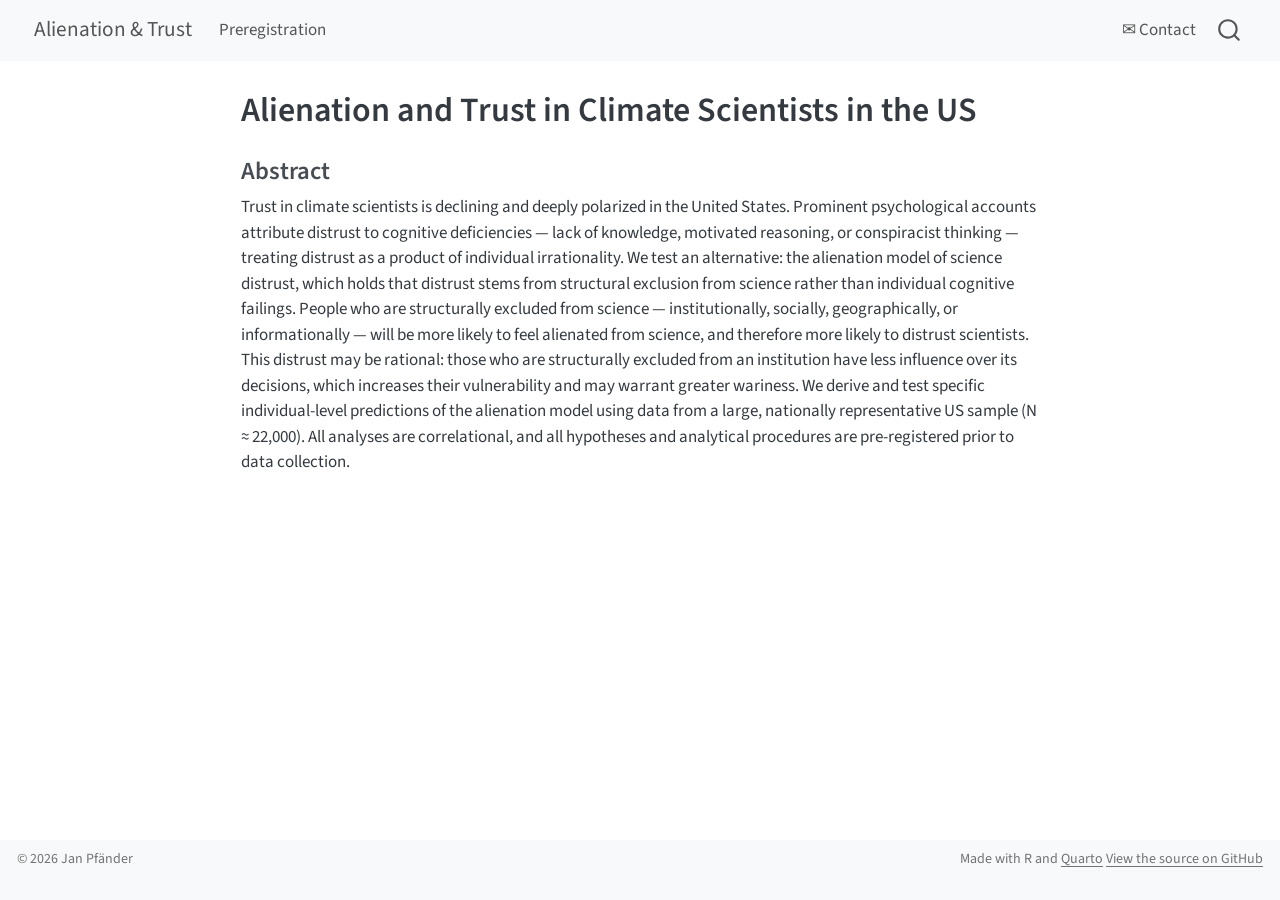
<file: docs/index.html>
<!DOCTYPE html>
<html xmlns="http://www.w3.org/1999/xhtml" lang="en" xml:lang="en"><head>

<meta charset="utf-8">
<meta name="generator" content="quarto-1.8.24">

<meta name="viewport" content="width=device-width, initial-scale=1.0, user-scalable=yes">


<title>Alienation and Trust in Climate Scientists in the US – Alienation &amp; Trust</title>
<style>
code{white-space: pre-wrap;}
span.smallcaps{font-variant: small-caps;}
div.columns{display: flex; gap: min(4vw, 1.5em);}
div.column{flex: auto; overflow-x: auto;}
div.hanging-indent{margin-left: 1.5em; text-indent: -1.5em;}
ul.task-list{list-style: none;}
ul.task-list li input[type="checkbox"] {
  width: 0.8em;
  margin: 0 0.8em 0.2em -1em; /* quarto-specific, see https://github.com/quarto-dev/quarto-cli/issues/4556 */ 
  vertical-align: middle;
}
</style>


<script src="site_libs/quarto-nav/quarto-nav.js"></script>
<script src="site_libs/quarto-nav/headroom.min.js"></script>
<script src="site_libs/clipboard/clipboard.min.js"></script>
<script src="site_libs/quarto-search/autocomplete.umd.js"></script>
<script src="site_libs/quarto-search/fuse.min.js"></script>
<script src="site_libs/quarto-search/quarto-search.js"></script>
<meta name="quarto:offset" content="./">
<script src="site_libs/quarto-html/quarto.js" type="module"></script>
<script src="site_libs/quarto-html/tabsets/tabsets.js" type="module"></script>
<script src="site_libs/quarto-html/axe/axe-check.js" type="module"></script>
<script src="site_libs/quarto-html/popper.min.js"></script>
<script src="site_libs/quarto-html/tippy.umd.min.js"></script>
<script src="site_libs/quarto-html/anchor.min.js"></script>
<link href="site_libs/quarto-html/tippy.css" rel="stylesheet">
<link href="site_libs/quarto-html/quarto-syntax-highlighting-dc55a5b9e770e841cd82e46aadbfb9b0.css" rel="stylesheet" id="quarto-text-highlighting-styles">
<script src="site_libs/bootstrap/bootstrap.min.js"></script>
<link href="site_libs/bootstrap/bootstrap-icons.css" rel="stylesheet">
<link href="site_libs/bootstrap/bootstrap-91903e51b979062d4d184304d30a9be9.min.css" rel="stylesheet" append-hash="true" id="quarto-bootstrap" data-mode="light">
<script id="quarto-search-options" type="application/json">{
  "location": "navbar",
  "copy-button": false,
  "collapse-after": 3,
  "panel-placement": "end",
  "type": "overlay",
  "limit": 50,
  "keyboard-shortcut": [
    "f",
    "/",
    "s"
  ],
  "show-item-context": false,
  "language": {
    "search-no-results-text": "No results",
    "search-matching-documents-text": "matching documents",
    "search-copy-link-title": "Copy link to search",
    "search-hide-matches-text": "Hide additional matches",
    "search-more-match-text": "more match in this document",
    "search-more-matches-text": "more matches in this document",
    "search-clear-button-title": "Clear",
    "search-text-placeholder": "",
    "search-detached-cancel-button-title": "Cancel",
    "search-submit-button-title": "Submit",
    "search-label": "Search"
  }
}</script>


<link rel="stylesheet" href="styles.css">
</head>

<body class="nav-fixed fullcontent quarto-light">

<div id="quarto-search-results"></div>
  <header id="quarto-header" class="headroom fixed-top">
    <nav class="navbar navbar-expand-lg " data-bs-theme="dark">
      <div class="navbar-container container-fluid">
      <div class="navbar-brand-container mx-auto">
    <a href="./index.html" class="navbar-brand navbar-brand-logo">
    </a>
    <a class="navbar-brand" href="./index.html">
    <span class="navbar-title">Alienation &amp; Trust</span>
    </a>
  </div>
            <div id="quarto-search" class="" title="Search"></div>
          <button class="navbar-toggler" type="button" data-bs-toggle="collapse" data-bs-target="#navbarCollapse" aria-controls="navbarCollapse" role="menu" aria-expanded="false" aria-label="Toggle navigation" onclick="if (window.quartoToggleHeadroom) { window.quartoToggleHeadroom(); }">
  <span class="navbar-toggler-icon"></span>
</button>
          <div class="collapse navbar-collapse" id="navbarCollapse">
            <ul class="navbar-nav navbar-nav-scroll me-auto">
  <li class="nav-item">
    <a class="nav-link" href="./preregistration/preregistration.html"> 
<span class="menu-text">Preregistration</span></a>
  </li>  
</ul>
            <ul class="navbar-nav navbar-nav-scroll ms-auto">
  <li class="nav-item">
    <a class="nav-link" href="mailto:janlukas.pfaender@gmail.com"> 
<span class="menu-text">✉ Contact</span></a>
  </li>  
</ul>
          </div> <!-- /navcollapse -->
            <div class="quarto-navbar-tools">
</div>
      </div> <!-- /container-fluid -->
    </nav>
</header>
<!-- content -->
<div id="quarto-content" class="quarto-container page-columns page-rows-contents page-layout-article page-navbar">
<!-- sidebar -->
<!-- margin-sidebar -->
    
<!-- main -->
<main class="content" id="quarto-document-content">

<header id="title-block-header" class="quarto-title-block default">
<div class="quarto-title">
<h1 class="title">Alienation and Trust in Climate Scientists in the US</h1>
</div>



<div class="quarto-title-meta">

    
  
    
  </div>
  


</header>


<section id="abstract" class="level3">
<h3 class="anchored" data-anchor-id="abstract">Abstract</h3>
<p>Trust in climate scientists is declining and deeply polarized in the United States. Prominent psychological accounts attribute distrust to cognitive deficiencies — lack of knowledge, motivated reasoning, or conspiracist thinking — treating distrust as a product of individual irrationality. We test an alternative: the alienation model of science distrust, which holds that distrust stems from structural exclusion from science rather than individual cognitive failings. People who are structurally excluded from science — institutionally, socially, geographically, or informationally — will be more likely to feel alienated from science, and therefore more likely to distrust scientists. This distrust may be rational: those who are structurally excluded from an institution have less influence over its decisions, which increases their vulnerability and may warrant greater wariness. We derive and test specific individual-level predictions of the alienation model using data from a large, nationally representative US sample (N ≈ 22,000). All analyses are correlational, and all hypotheses and analytical procedures are pre-registered prior to data collection.</p>


</section>

</main> <!-- /main -->
<script id="quarto-html-after-body" type="application/javascript">
  window.document.addEventListener("DOMContentLoaded", function (event) {
    const icon = "";
    const anchorJS = new window.AnchorJS();
    anchorJS.options = {
      placement: 'right',
      icon: icon
    };
    anchorJS.add('.anchored');
    const isCodeAnnotation = (el) => {
      for (const clz of el.classList) {
        if (clz.startsWith('code-annotation-')) {                     
          return true;
        }
      }
      return false;
    }
    const onCopySuccess = function(e) {
      // button target
      const button = e.trigger;
      // don't keep focus
      button.blur();
      // flash "checked"
      button.classList.add('code-copy-button-checked');
      var currentTitle = button.getAttribute("title");
      button.setAttribute("title", "Copied!");
      let tooltip;
      if (window.bootstrap) {
        button.setAttribute("data-bs-toggle", "tooltip");
        button.setAttribute("data-bs-placement", "left");
        button.setAttribute("data-bs-title", "Copied!");
        tooltip = new bootstrap.Tooltip(button, 
          { trigger: "manual", 
            customClass: "code-copy-button-tooltip",
            offset: [0, -8]});
        tooltip.show();    
      }
      setTimeout(function() {
        if (tooltip) {
          tooltip.hide();
          button.removeAttribute("data-bs-title");
          button.removeAttribute("data-bs-toggle");
          button.removeAttribute("data-bs-placement");
        }
        button.setAttribute("title", currentTitle);
        button.classList.remove('code-copy-button-checked');
      }, 1000);
      // clear code selection
      e.clearSelection();
    }
    const getTextToCopy = function(trigger) {
      const outerScaffold = trigger.parentElement.cloneNode(true);
      const codeEl = outerScaffold.querySelector('code');
      for (const childEl of codeEl.children) {
        if (isCodeAnnotation(childEl)) {
          childEl.remove();
        }
      }
      return codeEl.innerText;
    }
    const clipboard = new window.ClipboardJS('.code-copy-button:not([data-in-quarto-modal])', {
      text: getTextToCopy
    });
    clipboard.on('success', onCopySuccess);
    if (window.document.getElementById('quarto-embedded-source-code-modal')) {
      const clipboardModal = new window.ClipboardJS('.code-copy-button[data-in-quarto-modal]', {
        text: getTextToCopy,
        container: window.document.getElementById('quarto-embedded-source-code-modal')
      });
      clipboardModal.on('success', onCopySuccess);
    }
      var localhostRegex = new RegExp(/^(?:http|https):\/\/localhost\:?[0-9]*\//);
      var mailtoRegex = new RegExp(/^mailto:/);
        var filterRegex = new RegExp("https:\/\/janpfander\.github\.io\/alienation_trust\/");
      var isInternal = (href) => {
          return filterRegex.test(href) || localhostRegex.test(href) || mailtoRegex.test(href);
      }
      // Inspect non-navigation links and adorn them if external
     var links = window.document.querySelectorAll('a[href]:not(.nav-link):not(.navbar-brand):not(.toc-action):not(.sidebar-link):not(.sidebar-item-toggle):not(.pagination-link):not(.no-external):not([aria-hidden]):not(.dropdown-item):not(.quarto-navigation-tool):not(.about-link)');
      for (var i=0; i<links.length; i++) {
        const link = links[i];
        if (!isInternal(link.href)) {
          // undo the damage that might have been done by quarto-nav.js in the case of
          // links that we want to consider external
          if (link.dataset.originalHref !== undefined) {
            link.href = link.dataset.originalHref;
          }
            // target, if specified
            link.setAttribute("target", "_blank");
            if (link.getAttribute("rel") === null) {
              link.setAttribute("rel", "noopener");
            }
        }
      }
    function tippyHover(el, contentFn, onTriggerFn, onUntriggerFn) {
      const config = {
        allowHTML: true,
        maxWidth: 500,
        delay: 100,
        arrow: false,
        appendTo: function(el) {
            return el.parentElement;
        },
        interactive: true,
        interactiveBorder: 10,
        theme: 'quarto',
        placement: 'bottom-start',
      };
      if (contentFn) {
        config.content = contentFn;
      }
      if (onTriggerFn) {
        config.onTrigger = onTriggerFn;
      }
      if (onUntriggerFn) {
        config.onUntrigger = onUntriggerFn;
      }
      window.tippy(el, config); 
    }
    const noterefs = window.document.querySelectorAll('a[role="doc-noteref"]');
    for (var i=0; i<noterefs.length; i++) {
      const ref = noterefs[i];
      tippyHover(ref, function() {
        // use id or data attribute instead here
        let href = ref.getAttribute('data-footnote-href') || ref.getAttribute('href');
        try { href = new URL(href).hash; } catch {}
        const id = href.replace(/^#\/?/, "");
        const note = window.document.getElementById(id);
        if (note) {
          return note.innerHTML;
        } else {
          return "";
        }
      });
    }
    const xrefs = window.document.querySelectorAll('a.quarto-xref');
    const processXRef = (id, note) => {
      // Strip column container classes
      const stripColumnClz = (el) => {
        el.classList.remove("page-full", "page-columns");
        if (el.children) {
          for (const child of el.children) {
            stripColumnClz(child);
          }
        }
      }
      stripColumnClz(note)
      if (id === null || id.startsWith('sec-')) {
        // Special case sections, only their first couple elements
        const container = document.createElement("div");
        if (note.children && note.children.length > 2) {
          container.appendChild(note.children[0].cloneNode(true));
          for (let i = 1; i < note.children.length; i++) {
            const child = note.children[i];
            if (child.tagName === "P" && child.innerText === "") {
              continue;
            } else {
              container.appendChild(child.cloneNode(true));
              break;
            }
          }
          if (window.Quarto?.typesetMath) {
            window.Quarto.typesetMath(container);
          }
          return container.innerHTML
        } else {
          if (window.Quarto?.typesetMath) {
            window.Quarto.typesetMath(note);
          }
          return note.innerHTML;
        }
      } else {
        // Remove any anchor links if they are present
        const anchorLink = note.querySelector('a.anchorjs-link');
        if (anchorLink) {
          anchorLink.remove();
        }
        if (window.Quarto?.typesetMath) {
          window.Quarto.typesetMath(note);
        }
        if (note.classList.contains("callout")) {
          return note.outerHTML;
        } else {
          return note.innerHTML;
        }
      }
    }
    for (var i=0; i<xrefs.length; i++) {
      const xref = xrefs[i];
      tippyHover(xref, undefined, function(instance) {
        instance.disable();
        let url = xref.getAttribute('href');
        let hash = undefined; 
        if (url.startsWith('#')) {
          hash = url;
        } else {
          try { hash = new URL(url).hash; } catch {}
        }
        if (hash) {
          const id = hash.replace(/^#\/?/, "");
          const note = window.document.getElementById(id);
          if (note !== null) {
            try {
              const html = processXRef(id, note.cloneNode(true));
              instance.setContent(html);
            } finally {
              instance.enable();
              instance.show();
            }
          } else {
            // See if we can fetch this
            fetch(url.split('#')[0])
            .then(res => res.text())
            .then(html => {
              const parser = new DOMParser();
              const htmlDoc = parser.parseFromString(html, "text/html");
              const note = htmlDoc.getElementById(id);
              if (note !== null) {
                const html = processXRef(id, note);
                instance.setContent(html);
              } 
            }).finally(() => {
              instance.enable();
              instance.show();
            });
          }
        } else {
          // See if we can fetch a full url (with no hash to target)
          // This is a special case and we should probably do some content thinning / targeting
          fetch(url)
          .then(res => res.text())
          .then(html => {
            const parser = new DOMParser();
            const htmlDoc = parser.parseFromString(html, "text/html");
            const note = htmlDoc.querySelector('main.content');
            if (note !== null) {
              // This should only happen for chapter cross references
              // (since there is no id in the URL)
              // remove the first header
              if (note.children.length > 0 && note.children[0].tagName === "HEADER") {
                note.children[0].remove();
              }
              const html = processXRef(null, note);
              instance.setContent(html);
            } 
          }).finally(() => {
            instance.enable();
            instance.show();
          });
        }
      }, function(instance) {
      });
    }
        let selectedAnnoteEl;
        const selectorForAnnotation = ( cell, annotation) => {
          let cellAttr = 'data-code-cell="' + cell + '"';
          let lineAttr = 'data-code-annotation="' +  annotation + '"';
          const selector = 'span[' + cellAttr + '][' + lineAttr + ']';
          return selector;
        }
        const selectCodeLines = (annoteEl) => {
          const doc = window.document;
          const targetCell = annoteEl.getAttribute("data-target-cell");
          const targetAnnotation = annoteEl.getAttribute("data-target-annotation");
          const annoteSpan = window.document.querySelector(selectorForAnnotation(targetCell, targetAnnotation));
          const lines = annoteSpan.getAttribute("data-code-lines").split(",");
          const lineIds = lines.map((line) => {
            return targetCell + "-" + line;
          })
          let top = null;
          let height = null;
          let parent = null;
          if (lineIds.length > 0) {
              //compute the position of the single el (top and bottom and make a div)
              const el = window.document.getElementById(lineIds[0]);
              top = el.offsetTop;
              height = el.offsetHeight;
              parent = el.parentElement.parentElement;
            if (lineIds.length > 1) {
              const lastEl = window.document.getElementById(lineIds[lineIds.length - 1]);
              const bottom = lastEl.offsetTop + lastEl.offsetHeight;
              height = bottom - top;
            }
            if (top !== null && height !== null && parent !== null) {
              // cook up a div (if necessary) and position it 
              let div = window.document.getElementById("code-annotation-line-highlight");
              if (div === null) {
                div = window.document.createElement("div");
                div.setAttribute("id", "code-annotation-line-highlight");
                div.style.position = 'absolute';
                parent.appendChild(div);
              }
              div.style.top = top - 2 + "px";
              div.style.height = height + 4 + "px";
              div.style.left = 0;
              let gutterDiv = window.document.getElementById("code-annotation-line-highlight-gutter");
              if (gutterDiv === null) {
                gutterDiv = window.document.createElement("div");
                gutterDiv.setAttribute("id", "code-annotation-line-highlight-gutter");
                gutterDiv.style.position = 'absolute';
                const codeCell = window.document.getElementById(targetCell);
                const gutter = codeCell.querySelector('.code-annotation-gutter');
                gutter.appendChild(gutterDiv);
              }
              gutterDiv.style.top = top - 2 + "px";
              gutterDiv.style.height = height + 4 + "px";
            }
            selectedAnnoteEl = annoteEl;
          }
        };
        const unselectCodeLines = () => {
          const elementsIds = ["code-annotation-line-highlight", "code-annotation-line-highlight-gutter"];
          elementsIds.forEach((elId) => {
            const div = window.document.getElementById(elId);
            if (div) {
              div.remove();
            }
          });
          selectedAnnoteEl = undefined;
        };
          // Handle positioning of the toggle
      window.addEventListener(
        "resize",
        throttle(() => {
          elRect = undefined;
          if (selectedAnnoteEl) {
            selectCodeLines(selectedAnnoteEl);
          }
        }, 10)
      );
      function throttle(fn, ms) {
      let throttle = false;
      let timer;
        return (...args) => {
          if(!throttle) { // first call gets through
              fn.apply(this, args);
              throttle = true;
          } else { // all the others get throttled
              if(timer) clearTimeout(timer); // cancel #2
              timer = setTimeout(() => {
                fn.apply(this, args);
                timer = throttle = false;
              }, ms);
          }
        };
      }
        // Attach click handler to the DT
        const annoteDls = window.document.querySelectorAll('dt[data-target-cell]');
        for (const annoteDlNode of annoteDls) {
          annoteDlNode.addEventListener('click', (event) => {
            const clickedEl = event.target;
            if (clickedEl !== selectedAnnoteEl) {
              unselectCodeLines();
              const activeEl = window.document.querySelector('dt[data-target-cell].code-annotation-active');
              if (activeEl) {
                activeEl.classList.remove('code-annotation-active');
              }
              selectCodeLines(clickedEl);
              clickedEl.classList.add('code-annotation-active');
            } else {
              // Unselect the line
              unselectCodeLines();
              clickedEl.classList.remove('code-annotation-active');
            }
          });
        }
    const findCites = (el) => {
      const parentEl = el.parentElement;
      if (parentEl) {
        const cites = parentEl.dataset.cites;
        if (cites) {
          return {
            el,
            cites: cites.split(' ')
          };
        } else {
          return findCites(el.parentElement)
        }
      } else {
        return undefined;
      }
    };
    var bibliorefs = window.document.querySelectorAll('a[role="doc-biblioref"]');
    for (var i=0; i<bibliorefs.length; i++) {
      const ref = bibliorefs[i];
      const citeInfo = findCites(ref);
      if (citeInfo) {
        tippyHover(citeInfo.el, function() {
          var popup = window.document.createElement('div');
          citeInfo.cites.forEach(function(cite) {
            var citeDiv = window.document.createElement('div');
            citeDiv.classList.add('hanging-indent');
            citeDiv.classList.add('csl-entry');
            var biblioDiv = window.document.getElementById('ref-' + cite);
            if (biblioDiv) {
              citeDiv.innerHTML = biblioDiv.innerHTML;
            }
            popup.appendChild(citeDiv);
          });
          return popup.innerHTML;
        });
      }
    }
  });
  </script>
</div> <!-- /content -->
<footer class="footer">
  <div class="nav-footer">
    <div class="nav-footer-left">
<p><span class="faux-block">© 2026 Jan Pfänder</span></p>
</div>   
    <div class="nav-footer-center">
      &nbsp;
    </div>
    <div class="nav-footer-right">
<p><span class="faux-block">Made with R and <a href="https://quarto.org/">Quarto</a></span> <span class="faux-block"><a href="https://github.com/janpfander/alienation_trust/tree/main">View the source on GitHub</a></span></p>
</div>
  </div>
</footer>




</body></html>
</file>
<file: docs/site_libs/quarto-html/tippy.css>
.tippy-box[data-animation=fade][data-state=hidden]{opacity:0}[data-tippy-root]{max-width:calc(100vw - 10px)}.tippy-box{position:relative;background-color:#333;color:#fff;border-radius:4px;font-size:14px;line-height:1.4;white-space:normal;outline:0;transition-property:transform,visibility,opacity}.tippy-box[data-placement^=top]>.tippy-arrow{bottom:0}.tippy-box[data-placement^=top]>.tippy-arrow:before{bottom:-7px;left:0;border-width:8px 8px 0;border-top-color:initial;transform-origin:center top}.tippy-box[data-placement^=bottom]>.tippy-arrow{top:0}.tippy-box[data-placement^=bottom]>.tippy-arrow:before{top:-7px;left:0;border-width:0 8px 8px;border-bottom-color:initial;transform-origin:center bottom}.tippy-box[data-placement^=left]>.tippy-arrow{right:0}.tippy-box[data-placement^=left]>.tippy-arrow:before{border-width:8px 0 8px 8px;border-left-color:initial;right:-7px;transform-origin:center left}.tippy-box[data-placement^=right]>.tippy-arrow{left:0}.tippy-box[data-placement^=right]>.tippy-arrow:before{left:-7px;border-width:8px 8px 8px 0;border-right-color:initial;transform-origin:center right}.tippy-box[data-inertia][data-state=visible]{transition-timing-function:cubic-bezier(.54,1.5,.38,1.11)}.tippy-arrow{width:16px;height:16px;color:#333}.tippy-arrow:before{content:"";position:absolute;border-color:transparent;border-style:solid}.tippy-content{position:relative;padding:5px 9px;z-index:1}
</file>
<file: docs/site_libs/quarto-html/quarto-syntax-highlighting-dc55a5b9e770e841cd82e46aadbfb9b0.css>
/* quarto syntax highlight colors */
:root {
  --quarto-hl-ot-color: #003B4F;
  --quarto-hl-at-color: #657422;
  --quarto-hl-ss-color: #20794D;
  --quarto-hl-an-color: #5E5E5E;
  --quarto-hl-fu-color: #4758AB;
  --quarto-hl-st-color: #20794D;
  --quarto-hl-cf-color: #003B4F;
  --quarto-hl-op-color: #5E5E5E;
  --quarto-hl-er-color: #AD0000;
  --quarto-hl-bn-color: #AD0000;
  --quarto-hl-al-color: #AD0000;
  --quarto-hl-va-color: #111111;
  --quarto-hl-bu-color: inherit;
  --quarto-hl-ex-color: inherit;
  --quarto-hl-pp-color: #AD0000;
  --quarto-hl-in-color: #5E5E5E;
  --quarto-hl-vs-color: #20794D;
  --quarto-hl-wa-color: #5E5E5E;
  --quarto-hl-do-color: #5E5E5E;
  --quarto-hl-im-color: #00769E;
  --quarto-hl-ch-color: #20794D;
  --quarto-hl-dt-color: #AD0000;
  --quarto-hl-fl-color: #AD0000;
  --quarto-hl-co-color: #5E5E5E;
  --quarto-hl-cv-color: #5E5E5E;
  --quarto-hl-cn-color: #8f5902;
  --quarto-hl-sc-color: #5E5E5E;
  --quarto-hl-dv-color: #AD0000;
  --quarto-hl-kw-color: #003B4F;
}

/* other quarto variables */
:root {
  --quarto-font-monospace: SFMono-Regular, Menlo, Monaco, Consolas, "Liberation Mono", "Courier New", monospace;
}

/* syntax highlight based on Pandoc's rules */
pre > code.sourceCode > span {
  color: #003B4F;
}

code.sourceCode > span {
  color: #003B4F;
}

div.sourceCode,
div.sourceCode pre.sourceCode {
  color: #003B4F;
}

/* Normal */
code span {
  color: #003B4F;
}

/* Alert */
code span.al {
  color: #AD0000;
  font-style: inherit;
}

/* Annotation */
code span.an {
  color: #5E5E5E;
  font-style: inherit;
}

/* Attribute */
code span.at {
  color: #657422;
  font-style: inherit;
}

/* BaseN */
code span.bn {
  color: #AD0000;
  font-style: inherit;
}

/* BuiltIn */
code span.bu {
  font-style: inherit;
}

/* ControlFlow */
code span.cf {
  color: #003B4F;
  font-weight: bold;
  font-style: inherit;
}

/* Char */
code span.ch {
  color: #20794D;
  font-style: inherit;
}

/* Constant */
code span.cn {
  color: #8f5902;
  font-style: inherit;
}

/* Comment */
code span.co {
  color: #5E5E5E;
  font-style: inherit;
}

/* CommentVar */
code span.cv {
  color: #5E5E5E;
  font-style: italic;
}

/* Documentation */
code span.do {
  color: #5E5E5E;
  font-style: italic;
}

/* DataType */
code span.dt {
  color: #AD0000;
  font-style: inherit;
}

/* DecVal */
code span.dv {
  color: #AD0000;
  font-style: inherit;
}

/* Error */
code span.er {
  color: #AD0000;
  font-style: inherit;
}

/* Extension */
code span.ex {
  font-style: inherit;
}

/* Float */
code span.fl {
  color: #AD0000;
  font-style: inherit;
}

/* Function */
code span.fu {
  color: #4758AB;
  font-style: inherit;
}

/* Import */
code span.im {
  color: #00769E;
  font-style: inherit;
}

/* Information */
code span.in {
  color: #5E5E5E;
  font-style: inherit;
}

/* Keyword */
code span.kw {
  color: #003B4F;
  font-weight: bold;
  font-style: inherit;
}

/* Operator */
code span.op {
  color: #5E5E5E;
  font-style: inherit;
}

/* Other */
code span.ot {
  color: #003B4F;
  font-style: inherit;
}

/* Preprocessor */
code span.pp {
  color: #AD0000;
  font-style: inherit;
}

/* SpecialChar */
code span.sc {
  color: #5E5E5E;
  font-style: inherit;
}

/* SpecialString */
code span.ss {
  color: #20794D;
  font-style: inherit;
}

/* String */
code span.st {
  color: #20794D;
  font-style: inherit;
}

/* Variable */
code span.va {
  color: #111111;
  font-style: inherit;
}

/* VerbatimString */
code span.vs {
  color: #20794D;
  font-style: inherit;
}

/* Warning */
code span.wa {
  color: #5E5E5E;
  font-style: italic;
}

.prevent-inlining {
  content: "</";
}

/*# sourceMappingURL=21f0b8dca5c347bd0a806dc2ce2adfe3.css.map */
</file>
<file: docs/styles.css>
/* Minimal custom styles */
</file>
